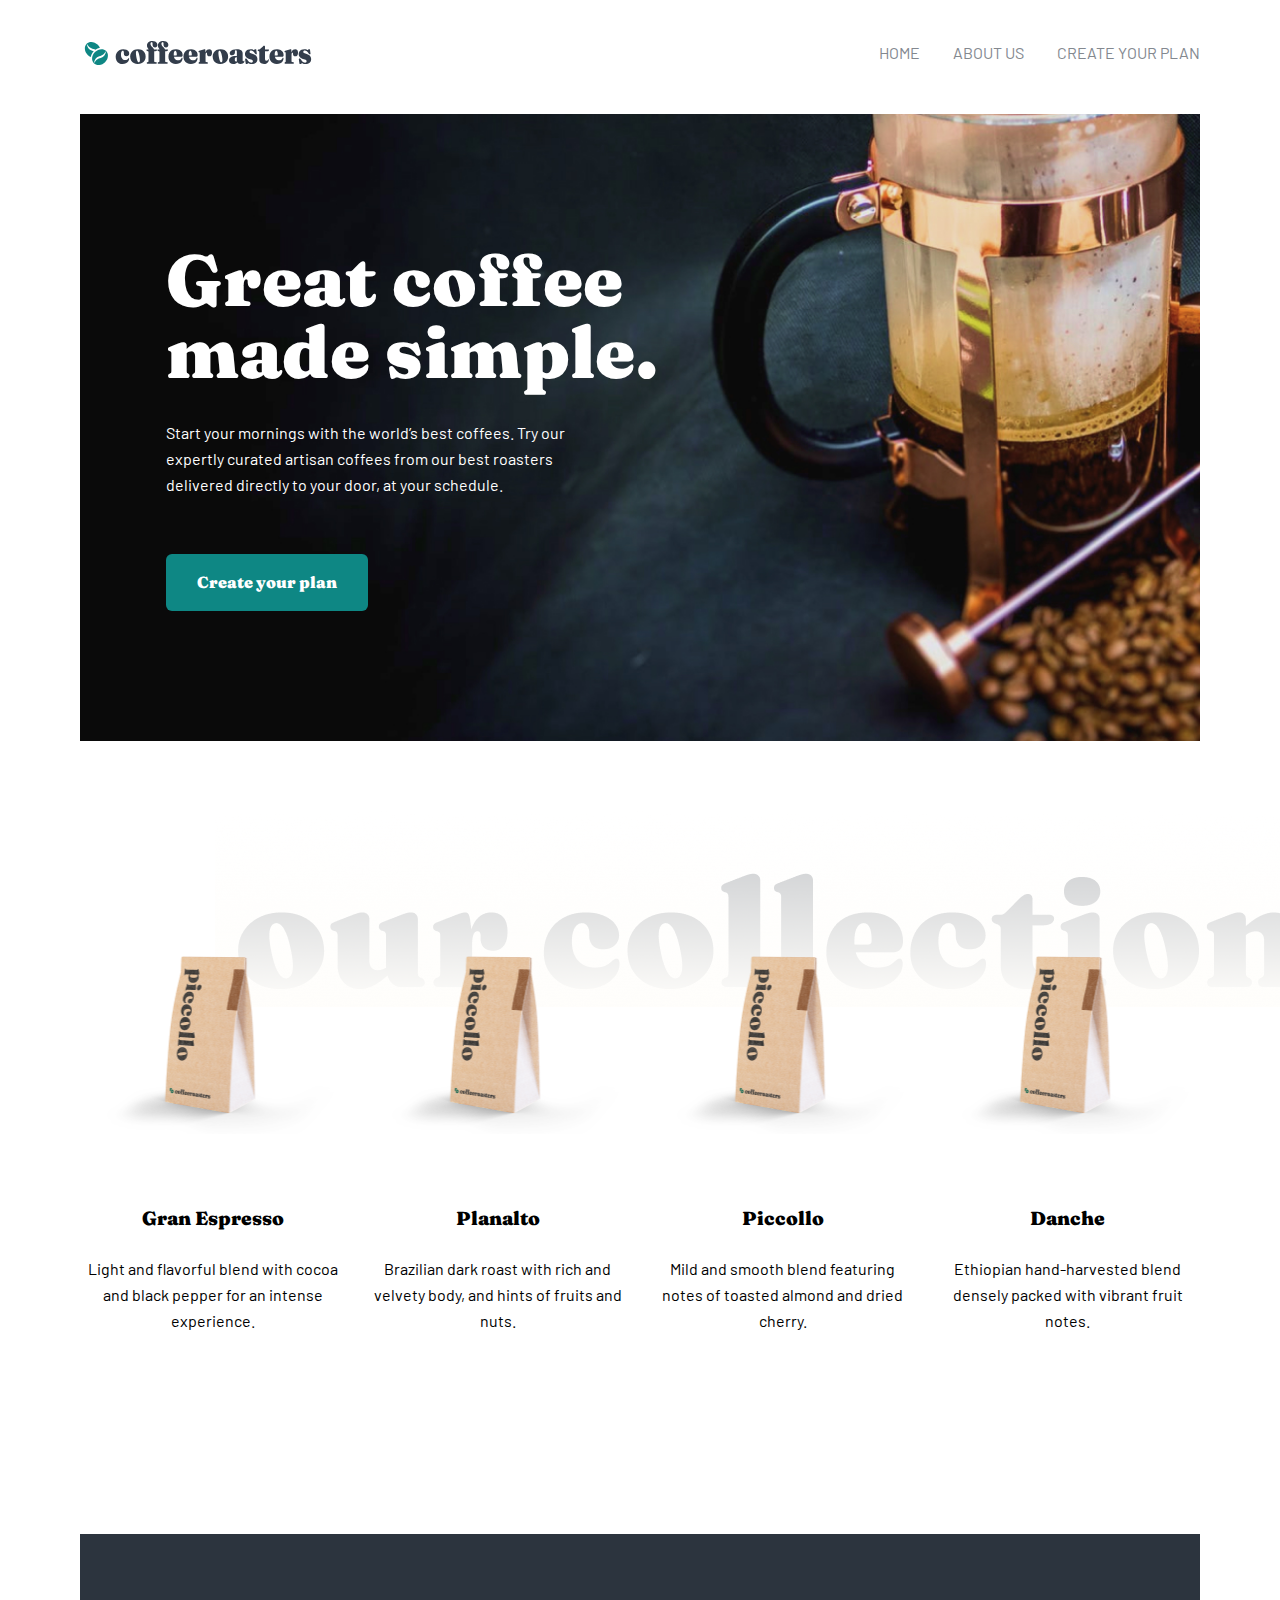
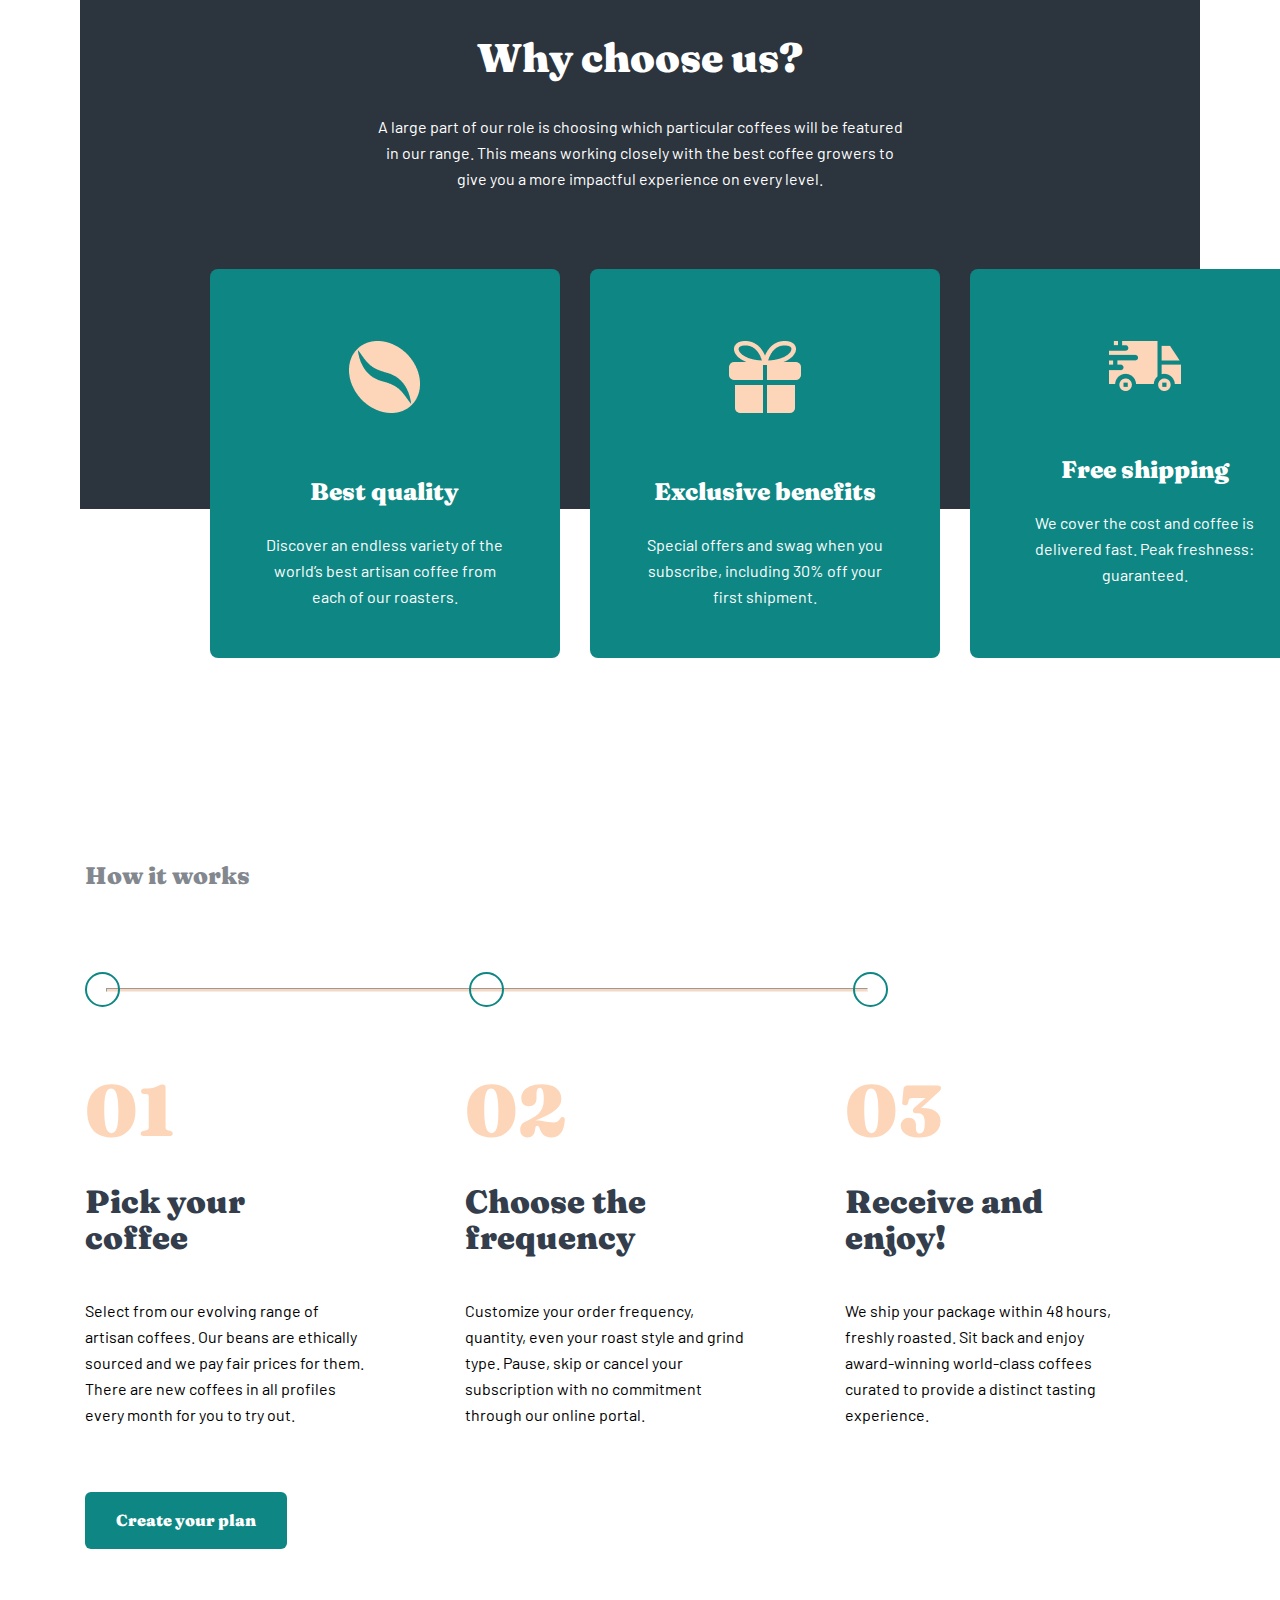
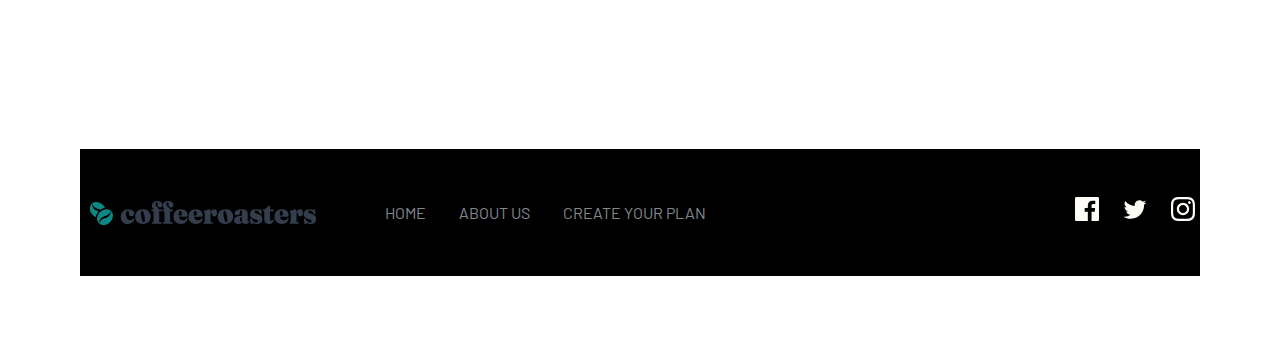
<file: index.html>
<!DOCTYPE html>
<html lang="en">
<head>
   <meta charset="UTF-8">
   <meta http-equiv="X-UA-Compatible" content="IE=edge">
   <meta name="viewport" content="width=device-width, initial-scale=1.0">
   <title>14-vazifa</title>
   <link rel="stylesheet" href="css/style.css">
</head>
<body>
   <!-- SITE HEADER -->
   <header class="site-header">
      <h1 class="visually-hidden">COFFEE</h1>
      <section class="site-header__content">
         <a class="site-logo-link" href="#">
            <img class="site-logo-img" src="./images/site-logo.svg" alt="logotip" width="236" height="26">
         </a>
         <nav class="site-nav">
            <ul class="site-nav__list">
               <li class="site-nav__item">
                  <a class="site-nav__item-link" href="#">HOME</a>
                  </li>
               <li class="site-nav__item">
                  <a class="site-nav__item-link" href="#">ABOUT US</a>
               </li>
               <li class="site-nav__item">
                  <a class="site-nav__item-link" href="#">CREATE YOUR PLAN</a>
               </li>
            </ul>
         </nav>
      </section>
   </header>
   <!-- SITE MAIN -->
      <main class="site-main">
         <!-- SITE HERO -->
         <section class="site-hero">
            <h2 class="visually-hidden">Great coffee</h2>
            <div class="site-hero__content">
               <p class="site-hero__title">Great coffee made simple.</p>
               <p class="site-hero__desc">Start your mornings with the world’s best coffees. Try our expertly curated artisan coffees from our best roasters delivered directly to your door, at your schedule.</p>
               <a class="site-hero-link primary-link" href="#">Create your plan</a>
            </div>
         </section>
         <!-- OUR COLLECTION -->
         <section class="our-collection">
            <h2 class="visually-hidden">Collection</h2>
            <div class="our-collection__container container">
               <ul class="our-collection__list">
                  <li class="our-collection__item">
                     <img class="our-collection__item-img" src="./images/paket.png" alt="coffees" width="256" height="193">
                     <h3 class="our-collection__item-title">Gran Espresso</h3>
                     <p class="our-collection__item-desc">Light and flavorful blend with cocoa and black pepper for an intense experience.</p>
                  </li>
                  <li class="our-collection__item">
                     <img class="our-collection__item-img" src="./images/paket.png" alt="coffees" width="256" height="193">
                     <h3 class="our-collection__item-title">Planalto</h3>
                     <p class="our-collection__item-desc">Brazilian dark roast with rich and velvety body, and hints of fruits and nuts.</p>
                  </li>
                  <li class="our-collection__item">
                     <img class="our-collection__item-img" src="./images/paket.png" alt="coffees" width="256" height="193">
                     <h3 class="our-collection__item-title">Piccollo</h3>
                     <p class="our-collection__item-desc">Mild and smooth blend featuring notes of toasted almond and dried cherry.</p>
                  </li>
                  <li class="our-collection__item">
                     <img class="our-collection__item-img" src="./images/paket.png" alt="coffees" width="256" height="193">
                     <h3 class="our-collection__item-title">Danche</h3>
                     <p class="our-collection__item-desc">Ethiopian hand-harvested blend densely packed with vibrant fruit notes.</p>
                  </li>
               </ul>
            </div>
         </section>
         <!-- CHOOSE US -->
         <section class="choose-us">
            <h2 class="visually-hidden">Choose us</h2>
            <div class="choose-us__container container">
               <p class="choose-us__title">Why choose us?</p>
               <p class="choose-us__desc">A large part of our role is choosing which particular coffees will be featured 
                  in our range. This means working closely with the best coffee growers to give 
                  you a more impactful experience on every level.</p>
               <ul class="choose-us__list container">
                  <li class="choose-us__item">
                     <img class="choose-us__item-img" src="./images/coffe-dona.png" alt="coffee" width="71" height="72">
                     <h3 class="choose-us__item-title">Best quality</h3>
                     <p class="choose-us__item-desc">Discover an endless variety of the world’s best artisan coffee from each of our roasters.</p>
                  </li>
                  <li class="choose-us__item">
                     <img class="choose-us__item-img" src="./images/sovga.png" alt="sovg'a" width="72" height="72">
                     <h3 class="choose-us__item-title">Exclusive benefits</h3>
                     <p class="choose-us__item-desc">Special offers and swag when you subscribe, including 30% off your first shipment.</p>
                  </li>
                  <li class="choose-us__item">
                     <img class="choose-us__item-img" src="./images/moshin.png" alt="moshin" width="72" height="50">
                     <h3 class="choose-us__item-title">Free shipping</h3>
                     <p class="choose-us__item-desc">We cover the cost and coffee is delivered fast. Peak freshness: guaranteed.</p>
                  </li>
               </ul>
            </div>
         </section>
         <!-- HOW IT WORKS -->
         <section class="how-it-works">
            <h2 class="visually-hidden">It works</h2>
            <div class="how-it-works__container container">
               <p class="how-it-works__title">How it works</p>
               <div class="how-it-works__pattern-wrapper">
                  <div class="how-it-works__pattern-wrapper-item"></div>
                  <div class="how-it-works__pattern-wrapper-item"></div>
                  <div class="how-it-works__pattern-wrapper-item"></div>
                  <hr>
               </div>
               <ul class="how-it-works__list">
                  <li class="how-it-works__item">
                     <p class="how-it-works__item-num">01</p>
                     <p class="how-it-works__item-title">Pick your coffee</p>
                     <p class="how-it-works__item-desc">Select from our evolving range of artisan coffees. Our beans are ethically sourced and we pay fair prices for them. There are new coffees in all profiles every month for you to try out.</p>
                  </li>
                  <li class="how-it-works__item">
                     <p class="how-it-works__item-num">02</p>
                     <p class="how-it-works__item-title">Choose the frequency</p>
                     <p class="how-it-works__item-desc">Customize your order frequency, quantity, even your roast style and grind type. Pause, skip or cancel your subscription with no commitment through our online portal.</p>
                  </li>
                  <li class="how-it-works__item">
                     <p class="how-it-works__item-num">03</p>
                     <p class="how-it-works__item-title">Receive and enjoy!</p>
                     <p class="how-it-works__item-desc">We ship your package within 48 hours, freshly roasted. Sit back and enjoy award-winning world-class coffees curated to provide a distinct tasting experience.</p>
                  </li>
               </ul>
               <a class="how-it-works__link primary-link" href="#">Create your plan</a>
            </div>
         </section>
      </main>
      <!-- SITE FOOTER -->
      <footer class="site-footer">
         <section class="site-footer__content">
            <div class="site-footer__container container">
               <a class="site-logo-link" href="#">
                  <img class="site-logo-img" src="./images/site-logo.svg" alt="logotip" width="236" height="26">
               </a>
               <nav class="site-nav">
                  <ul class="site-nav__list">
                     <li class="site-nav__item">
                        <a class="site-nav__item-link" href="#">HOME</a>
                        </li>
                     <li class="site-nav__item">
                        <a class="site-nav__item-link" href="#">ABOUT US</a>
                     </li>
                     <li class="site-nav__item">
                        <a class="site-nav__item-link" href="#">CREATE YOUR PLAN</a>
                     </li>
                  </ul>
                  <ul class="site-footer_links">
                     <li class="site-footer__item">
                        <a class="site-footer__link" href="#">
                           <img class="site-footer__item-img" src="./images/facebook.svg" alt="facebook" width="24" height="24">
                        </a>
                     </li>
                     <li class="site-footer__item">
                        <a class="site-footer__link" href="#">
                           <img class="site-footer__item-img" src="./images/twiter.svg" alt="twiter" width="24" height="19">
                        </a>
                     </li>
                     <li class="site-footer__item">
                        <a class="site-footer__link" href="#">
                           <img class="site-footer__item-img" src="./images/instagram.svg" alt="instagram" width="24" height="24">
                        </a>
                     </li>
                  </ul>
               </nav>
            </div>
         </section>
      </footer>
</body>
</html>
</file>
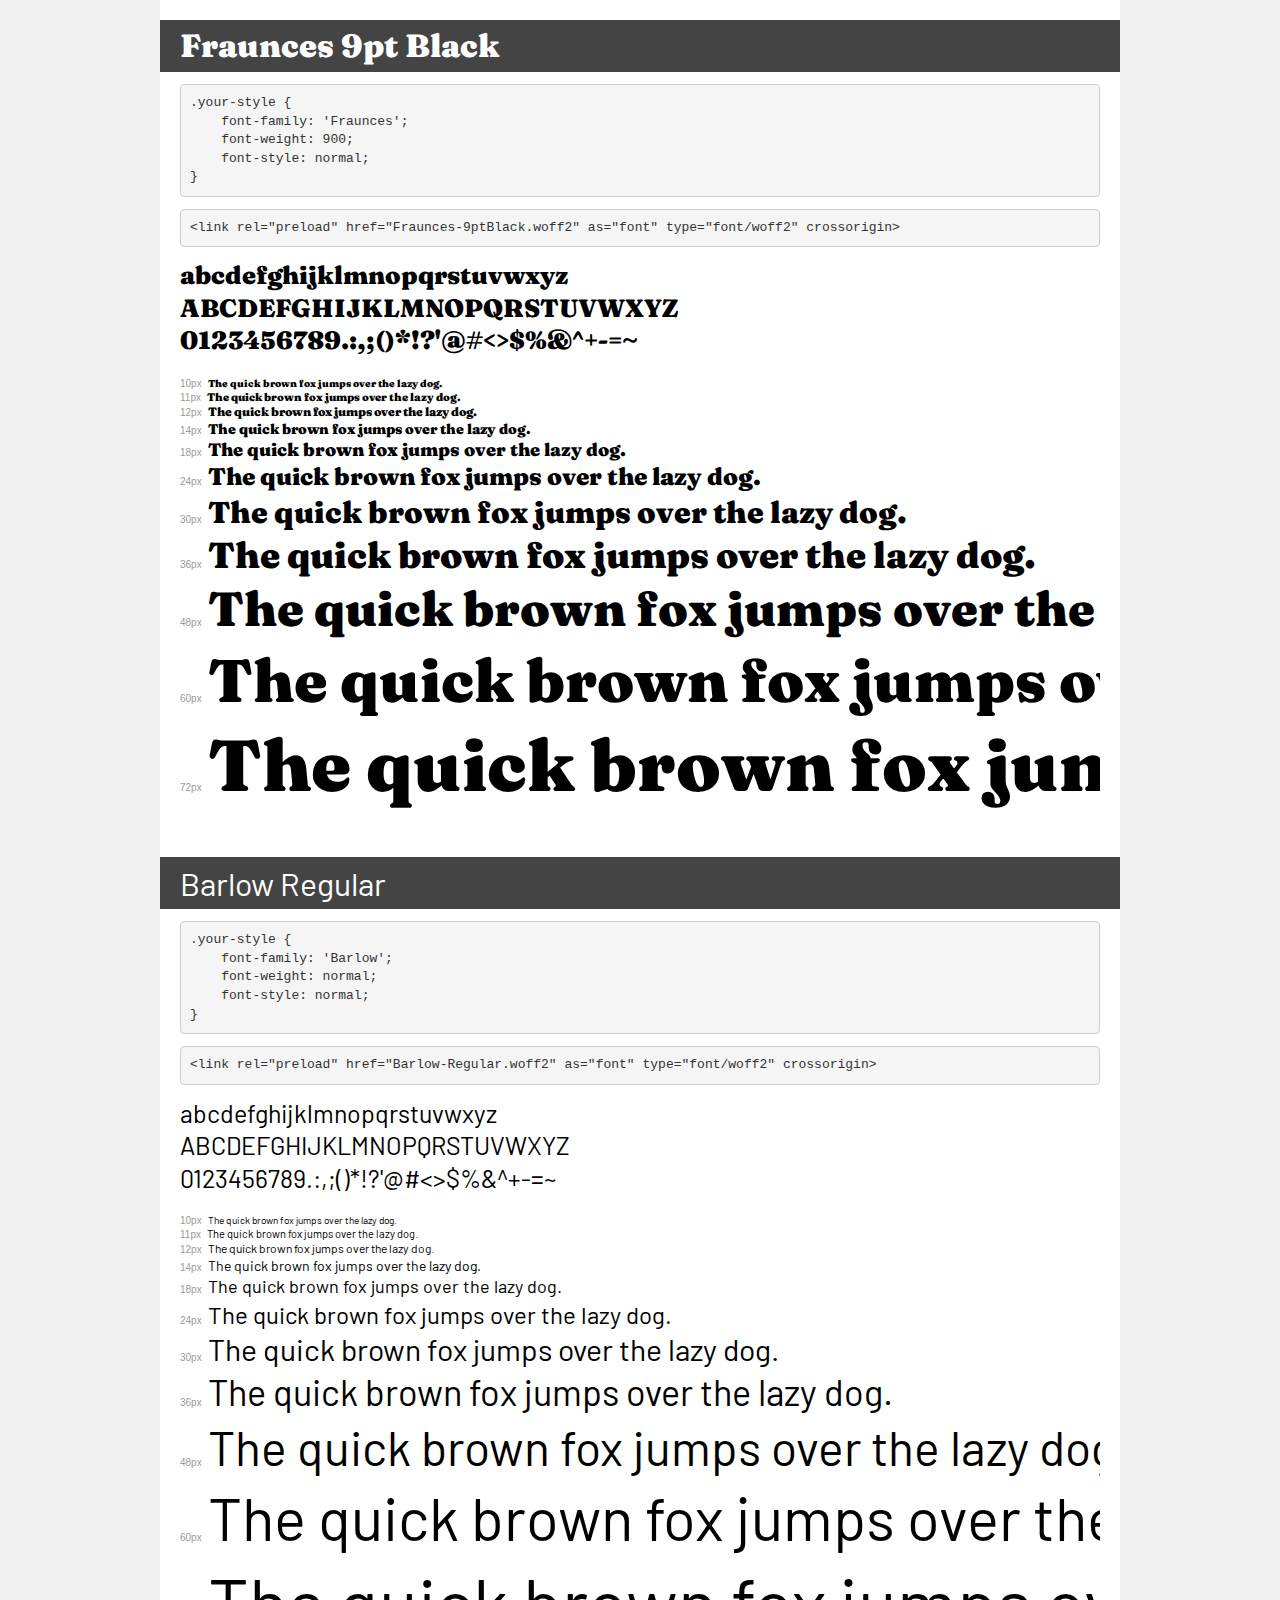
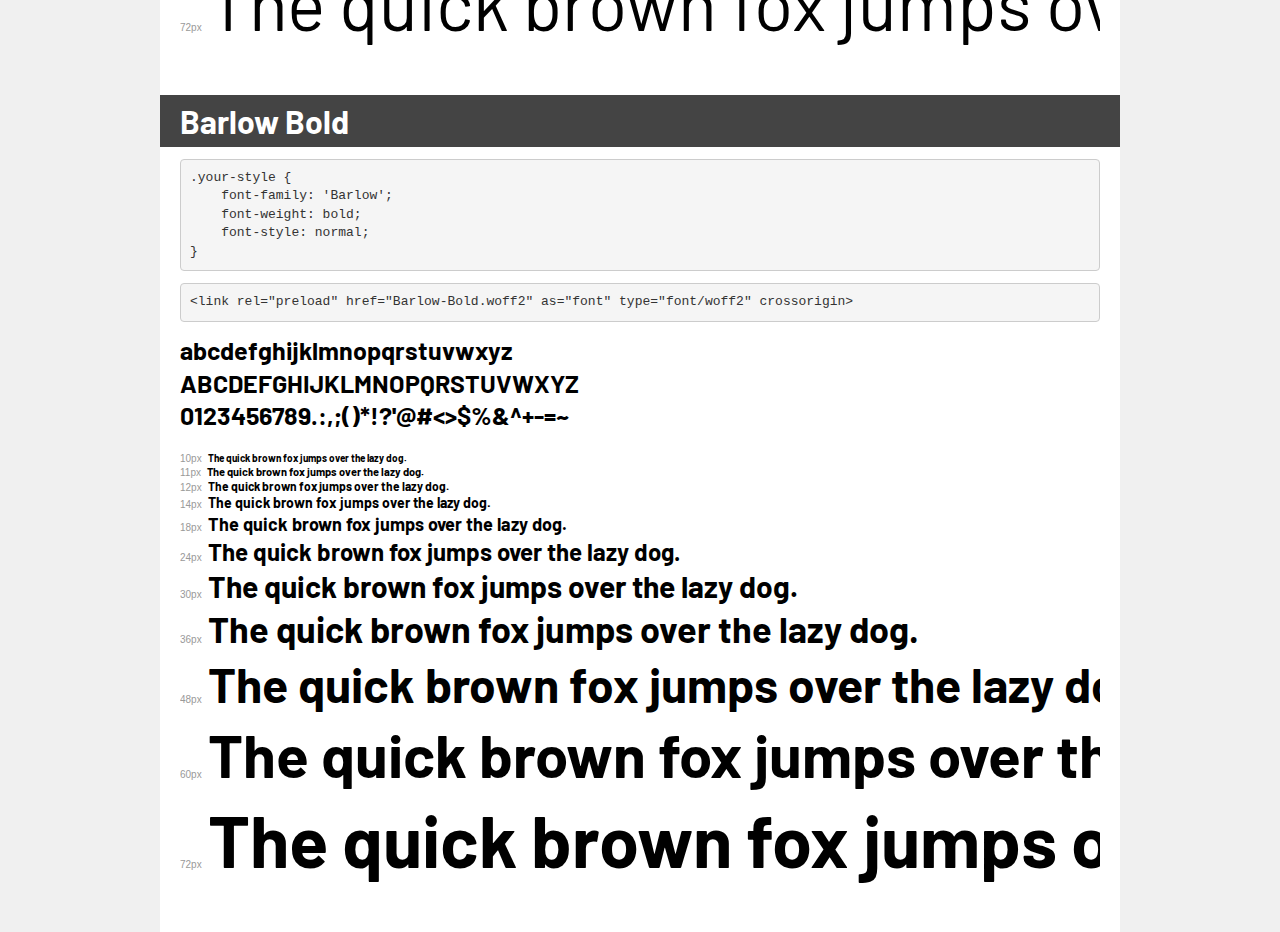
<file: fonts/demo.html>
<!DOCTYPE html>
<html lang="en">
<head>
    <meta charset="utf-8">
    <meta http-equiv="X-UA-Compatible" content="IE=edge">
    <meta name="viewport" content="width=device-width, initial-scale=1">
    <meta name="robots" content="noindex, noarchive">
    <meta name="format-detection" content="telephone=no">
    <title>Transfonter demo</title>
    <link href="stylesheet.css" rel="stylesheet">
    <style>
        /*
        http://meyerweb.com/eric/tools/css/reset/
        v2.0 | 20110126
        License: none (public domain)
        */
        html, body, div, span, applet, object, iframe,
        h1, h2, h3, h4, h5, h6, p, blockquote, pre,
        a, abbr, acronym, address, big, cite, code,
        del, dfn, em, img, ins, kbd, q, s, samp,
        small, strike, strong, sub, sup, tt, var,
        b, u, i, center,
        dl, dt, dd, ol, ul, li,
        fieldset, form, label, legend,
        table, caption, tbody, tfoot, thead, tr, th, td,
        article, aside, canvas, details, embed,
        figure, figcaption, footer, header, hgroup,
        menu, nav, output, ruby, section, summary,
        time, mark, audio, video {
            margin: 0;
            padding: 0;
            border: 0;
            font-size: 100%;
            font: inherit;
            vertical-align: baseline;
        }
        /* HTML5 display-role reset for older browsers */
        article, aside, details, figcaption, figure,
        footer, header, hgroup, menu, nav, section {
            display: block;
        }
        body {
            line-height: 1;
        }
        ol, ul {
            list-style: none;
        }
        blockquote, q {
            quotes: none;
        }
        blockquote:before, blockquote:after,
        q:before, q:after {
            content: '';
            content: none;
        }
        table {
            border-collapse: collapse;
            border-spacing: 0;
        }
        /* demo styles */
        body {
            background: #f0f0f0;
            color: #000;
        }
        .page {
            background: #fff;
            width: 920px;
            margin: 0 auto;
            padding: 20px 20px 0 20px;
            overflow: hidden;
        }
        .font-container {
            overflow-x: auto;
            overflow-y: hidden;
            margin-bottom: 40px;
            line-height: 1.3;
            white-space: nowrap;
            padding-bottom: 5px;
        }
        h1 {
            position: relative;
            background: #444;
            font-size: 32px;
            color: #fff;
            padding: 10px 20px;
            margin: 0 -20px 12px -20px;
        }
        .letters {
            font-size: 25px;
            margin-bottom: 20px;
        }
        .s10:before {
            content: '10px';
        }
        .s11:before {
            content: '11px';
        }
        .s12:before {
            content: '12px';
        }
        .s14:before {
            content: '14px';
        }
        .s18:before {
            content: '18px';
        }
        .s24:before {
            content: '24px';
        }
        .s30:before {
            content: '30px';
        }
        .s36:before {
            content: '36px';
        }
        .s48:before {
            content: '48px';
        }
        .s60:before {
            content: '60px';
        }
        .s72:before {
            content: '72px';
        }
        .s10:before, .s11:before, .s12:before, .s14:before,
        .s18:before, .s24:before, .s30:before, .s36:before,
        .s48:before, .s60:before, .s72:before {
            font-family: Arial, sans-serif;
            font-size: 10px;
            font-weight: normal;
            font-style: normal;
            color: #999;
            padding-right: 6px;
        }
        pre {
            display: block;
            padding: 9px;
            margin: 0 0 12px;
            font-family: Monaco, Menlo, Consolas, "Courier New", monospace;
            font-size: 13px;
            line-height: 1.428571429;
            color: #333;
            font-weight: normal;
            font-style: normal;
            background-color: #f5f5f5;
            border: 1px solid #ccc;
            overflow-x: auto;
            border-radius: 4px;
        }
        /* responsive */
        @media (max-width: 959px) {
            .page {
                width: auto;
                margin: 0;
            }
        }
    </style>
</head>
<body>
<div class="page">
    <div class="demo">
        <h1 style="font-family: 'Fraunces'; font-weight: 900; font-style: normal;">Fraunces 9pt Black</h1>
        <pre title="Usage">.your-style {
    font-family: 'Fraunces';
    font-weight: 900;
    font-style: normal;
}</pre>
        <pre title="Preload (optional)">
&lt;link rel=&quot;preload&quot; href=&quot;Fraunces-9ptBlack.woff2&quot; as=&quot;font&quot; type=&quot;font/woff2&quot; crossorigin&gt;</pre>
        <div class="font-container" style="font-family: 'Fraunces'; font-weight: 900; font-style: normal;">
            <p class="letters">
                abcdefghijklmnopqrstuvwxyz<br>
ABCDEFGHIJKLMNOPQRSTUVWXYZ<br>
                0123456789.:,;()*!?'@#&lt;&gt;$%&^+-=~
            </p>
            <p class="s10" style="font-size: 10px;">The quick brown fox jumps over the lazy dog.</p>
            <p class="s11" style="font-size: 11px;">The quick brown fox jumps over the lazy dog.</p>
            <p class="s12" style="font-size: 12px;">The quick brown fox jumps over the lazy dog.</p>
            <p class="s14" style="font-size: 14px;">The quick brown fox jumps over the lazy dog.</p>
            <p class="s18" style="font-size: 18px;">The quick brown fox jumps over the lazy dog.</p>
            <p class="s24" style="font-size: 24px;">The quick brown fox jumps over the lazy dog.</p>
            <p class="s30" style="font-size: 30px;">The quick brown fox jumps over the lazy dog.</p>
            <p class="s36" style="font-size: 36px;">The quick brown fox jumps over the lazy dog.</p>
            <p class="s48" style="font-size: 48px;">The quick brown fox jumps over the lazy dog.</p>
            <p class="s60" style="font-size: 60px;">The quick brown fox jumps over the lazy dog.</p>
            <p class="s72" style="font-size: 72px;">The quick brown fox jumps over the lazy dog.</p>
        </div>
    </div>

    <div class="demo">
        <h1 style="font-family: 'Barlow'; font-weight: normal; font-style: normal;">Barlow Regular</h1>
        <pre title="Usage">.your-style {
    font-family: 'Barlow';
    font-weight: normal;
    font-style: normal;
}</pre>
        <pre title="Preload (optional)">
&lt;link rel=&quot;preload&quot; href=&quot;Barlow-Regular.woff2&quot; as=&quot;font&quot; type=&quot;font/woff2&quot; crossorigin&gt;</pre>
        <div class="font-container" style="font-family: 'Barlow'; font-weight: normal; font-style: normal;">
            <p class="letters">
                abcdefghijklmnopqrstuvwxyz<br>
ABCDEFGHIJKLMNOPQRSTUVWXYZ<br>
                0123456789.:,;()*!?'@#&lt;&gt;$%&^+-=~
            </p>
            <p class="s10" style="font-size: 10px;">The quick brown fox jumps over the lazy dog.</p>
            <p class="s11" style="font-size: 11px;">The quick brown fox jumps over the lazy dog.</p>
            <p class="s12" style="font-size: 12px;">The quick brown fox jumps over the lazy dog.</p>
            <p class="s14" style="font-size: 14px;">The quick brown fox jumps over the lazy dog.</p>
            <p class="s18" style="font-size: 18px;">The quick brown fox jumps over the lazy dog.</p>
            <p class="s24" style="font-size: 24px;">The quick brown fox jumps over the lazy dog.</p>
            <p class="s30" style="font-size: 30px;">The quick brown fox jumps over the lazy dog.</p>
            <p class="s36" style="font-size: 36px;">The quick brown fox jumps over the lazy dog.</p>
            <p class="s48" style="font-size: 48px;">The quick brown fox jumps over the lazy dog.</p>
            <p class="s60" style="font-size: 60px;">The quick brown fox jumps over the lazy dog.</p>
            <p class="s72" style="font-size: 72px;">The quick brown fox jumps over the lazy dog.</p>
        </div>
    </div>

    <div class="demo">
        <h1 style="font-family: 'Barlow'; font-weight: bold; font-style: normal;">Barlow Bold</h1>
        <pre title="Usage">.your-style {
    font-family: 'Barlow';
    font-weight: bold;
    font-style: normal;
}</pre>
        <pre title="Preload (optional)">
&lt;link rel=&quot;preload&quot; href=&quot;Barlow-Bold.woff2&quot; as=&quot;font&quot; type=&quot;font/woff2&quot; crossorigin&gt;</pre>
        <div class="font-container" style="font-family: 'Barlow'; font-weight: bold; font-style: normal;">
            <p class="letters">
                abcdefghijklmnopqrstuvwxyz<br>
ABCDEFGHIJKLMNOPQRSTUVWXYZ<br>
                0123456789.:,;()*!?'@#&lt;&gt;$%&^+-=~
            </p>
            <p class="s10" style="font-size: 10px;">The quick brown fox jumps over the lazy dog.</p>
            <p class="s11" style="font-size: 11px;">The quick brown fox jumps over the lazy dog.</p>
            <p class="s12" style="font-size: 12px;">The quick brown fox jumps over the lazy dog.</p>
            <p class="s14" style="font-size: 14px;">The quick brown fox jumps over the lazy dog.</p>
            <p class="s18" style="font-size: 18px;">The quick brown fox jumps over the lazy dog.</p>
            <p class="s24" style="font-size: 24px;">The quick brown fox jumps over the lazy dog.</p>
            <p class="s30" style="font-size: 30px;">The quick brown fox jumps over the lazy dog.</p>
            <p class="s36" style="font-size: 36px;">The quick brown fox jumps over the lazy dog.</p>
            <p class="s48" style="font-size: 48px;">The quick brown fox jumps over the lazy dog.</p>
            <p class="s60" style="font-size: 60px;">The quick brown fox jumps over the lazy dog.</p>
            <p class="s72" style="font-size: 72px;">The quick brown fox jumps over the lazy dog.</p>
        </div>
    </div>

</div>
</body>
</html>
</file>
<file: css/style.css>
@font-face {
   font-family: 'Fraunces';
   src: url('../fonts/Fraunces-9ptBlack.woff2') format('woff2'),
       url('../fonts/Fraunces-9ptBlack.woff') format('woff');
   font-weight: 900;
   font-style: normal;
   font-display: swap;
}

@font-face {
   font-family: 'Barlow';
   src: url('../fonts/Barlow-Regular.woff2') format('woff2'),
       url('../fonts/Barlow-Regular.woff') format('woff');
   font-weight: normal;
   font-style: normal;
   font-display: swap;
}

@font-face {
   font-family: 'Barlow';
   src: url('../fonts/Barlow-Bold.woff2') format('woff2'),
       url('../fonts/Barlow-Bold.woff') format('woff');
   font-weight: bold;
   font-style: normal;
   font-display: swap;
}

body{
   margin: 0;
   padding: 0;
   box-sizing: border-box;
   font-size: 16px;
   line-height: 26px;
   font-weight: 400;
   font-family: 'Barlow' , 'Arial' , 'sans serif';
   background-color: #fff;
}

img{
   max-width: 100%;
}

.container{
   width: 100%;
   max-width: 1110px;
   margin: 0 auto;
}

.visually-hidden {
   position: absolute;
   white-space: nowrap;
   width: 1px;
   height: 1px;
   overflow: hidden;
   border: 0;
   padding: 0;
   clip: rect(0 0 0 0);
   clip-path: inset(50%);
   margin: -1px;
 }

 .primary-link {
    display: inline-block;
   padding: 15px 31px 16px 31px;
   text-decoration: none;
   color: #fff;
   background-color: #0E8784;
   border-radius: 6px;
   transition: color 0.3s ease;
   font-family: 'Fraunces';
}

.primary-link:hover{
   color: #000;
}

/* SITE HEADER */
.site-header {
   width: 100%;
   top: 0;
   left: 0;
   position: fixed;
   z-index: 10;
   background-color: #fff;
}

.site-header__content {
   display: flex;
   justify-content: space-between;
   align-items: center;
   padding: 40px 80px;
}

.site-logo-link{
   transition: opacity 0.3s ease;
}

.site-logo-link:hover{
   opacity: 0.7;
}

.site-logo-img {
   display: block;
}

.site-nav__list {
   display: flex;
   align-items: center;
   margin: 0;
   padding: 0;
   list-style-type: none;

}

.site-nav__item:not(:last-child) {
   margin-right: 33px;
}

.site-nav__item-link {
   color: #83888F;
   text-decoration: none;
   transition: color 0.3s ease;
}

.site-nav__item-link:hover{
   color: #000;
}

/* SITE HERO */
.site-main {
   padding-top: 114px;
   padding-left: 80px;
   padding-right: 80px;
}

.site-hero {
   padding-top: 130px;
   padding-bottom: 130px;
   padding-left: 86px;
   color: #fff;
   background-image: url(../images/bg-img.jpg);
   background-size: cover;
}

.site-hero__content {
   max-width: 493px;
}

.site-hero__title {
   margin: 0;
   margin-bottom: 32px;
   font-family: 'Fraunces';
   font-weight: 900;
   font-size: 72px;
   line-height: 72px;
}

.site-hero__desc {
   width: 445px;
   margin: 0;
   margin-bottom: 56px;
}


/* OUR COLLECTION */
.our-collection {
   position: relative;
   padding-top: 200px;
   padding-bottom: 200px;
}

.our-collection__list {
   display: flex;
   align-items: center;
   margin: 0;
   padding: 0;
   list-style-type: none;
}

.our-collection__list::before{
   top: 70px;
   left: 135px;
   display: block;
   content: '';
   width: 1111px;
   height: 196px;
   position: absolute;
   background-image: url(../images/our.png);
   background-size: cover;
}

.our-collection__item {
   width: 255px;
   margin-right: 30px;
   z-index: 1;
   text-align: center;
}

.our-collection__item:last-child{
   margin-right: 0;
}

.our-collection__item-img {
   margin-bottom: 72px;
   display: block;
}

.our-collection__item-title {
   margin: 0;
   margin-bottom: 24px;
   font-family: 'Fraunces';
}

.our-collection__item-desc {
   margin: 0;
}

/* CHOOSE US */
.choose-us {
   position: relative;
   padding-top: 100px;
   background-color: #2C343E;
}

.choose-us__container { 
}

.choose-us__title {
   margin: 0;
   margin-bottom: 32px;
   font-weight: 900;
   font-size: 40px;
   font-family: 'Fraunces';
   line-height: 48px;
   text-align: center;
   color: #fff;
}

.choose-us__desc {
   width: 540px;
   margin: 0 auto;
   padding-bottom: 317px;
   text-align: center;
   color: #fff;
}

.choose-us__list {
   position: absolute;
   top: 335px;
   left: 130px;
   display: flex;
   margin: 0;
   padding: 0;
   list-style: none;
   color: #fff;
}

.choose-us__item {
   max-width: 350px;
   margin-right: 30px;
   padding: 72px 48px 48px 47px;
   background-color: #0e8784;
   text-align: center;
   border-radius: 8px;
}

.choose-us__item:last-child{
   margin-right: 0;
}

.choose-us__item-title {
   margin: 0;
   margin-top: 56px;
   margin-bottom: 24px;
   font-weight: 900;
   font-size: 24px;
   line-height: 32px;
   font-family: 'Fraunces';
}

.choose-us__item-desc {
   width: 255px;
   margin: 0;
}

/* HOW IT WORKS */
.how-it-works {
   padding-top: 351px;
   padding-bottom: 200px;
}

.how-it-works__container {
}

.how-it-works__title {
   margin: 0;
   margin-bottom: 80px;
   font-weight: 900;
   font-size: 24px;
   line-height: 32px;
   color: #83888F;
   font-family: 'Fraunces';
}

.how-it-works__pattern-wrapper {
   display: flex;
   position: relative;
   margin-left: -349px;
   margin-bottom: 67px;
   align-items: center;
   z-index: 5;
}

.how-it-works__pattern-wrapper-item {
   width: 31px;
   height: 31px;
   margin-left: 349px;
   border-radius: 50%;
   border: 2px solid #0E8784;
   z-index: 3;
}

hr{
   position: absolute;
   width: 760px;
   height: 2px;
   left: 370px;
   color: #fdd6ba;
   background-color: #fdd6ba;
   z-index: 1;
}

.how-it-works__list {
   display: flex;
   margin: 0;
   margin-bottom: 64px;
   padding: 0;
   list-style-type: none;
   color: #000;
}

.how-it-works__item { 
   max-width: 285px;
   margin-right: 95px;
}

.how-it-works__item:last-child{
   margin-right: 0;
}

.how-it-works__item-num {
   margin: 0;
   margin-bottom: 38px;
   font-weight: 900;
   font-size: 72px;
   line-height: 72px;
   color: #FDD6BA;
   font-family: 'Fraunces';
}

.how-it-works__item-title {
   width: 255px;
   margin: 0;
   margin-bottom: 42px;
   font-family: 'Fraunces';
   font-weight: 900;
   font-size: 32px;
   line-height: 36px;
   color: #333D4B;
}

.how-it-works__item-desc {
   margin: 0;
}

/* SITE FOOTER */
.site-footer {
   padding-left: 80px;
   padding-right: 80px;
   padding-bottom: 88px;
}

.site-footer__content {
   padding: 48px 0;
   background-color: #000;
}

.site-footer__container{
   display: flex;
   justify-content: space-between;
   align-items: center;
}

.site-logo-img {
   display: block;
}

.site-nav {
   display: flex;
}

.site-footer_links {
   display: flex;
   align-items: center;
   margin: 0;
   margin-left: 369px;
   padding: 0;
   list-style-type: none;
}

.site-footer__item:not(:last-child) {
   margin-right: 24px;
}
</file>
<file: fonts/stylesheet.css>
@font-face {
    font-family: 'Fraunces';
    src: url('Fraunces-9ptBlack.woff2') format('woff2'),
        url('Fraunces-9ptBlack.woff') format('woff');
    font-weight: 900;
    font-style: normal;
    font-display: swap;
}

@font-face {
    font-family: 'Barlow';
    src: url('Barlow-Regular.woff2') format('woff2'),
        url('Barlow-Regular.woff') format('woff');
    font-weight: normal;
    font-style: normal;
    font-display: swap;
}

@font-face {
    font-family: 'Barlow';
    src: url('Barlow-Bold.woff2') format('woff2'),
        url('Barlow-Bold.woff') format('woff');
    font-weight: bold;
    font-style: normal;
    font-display: swap;
}
</file>
